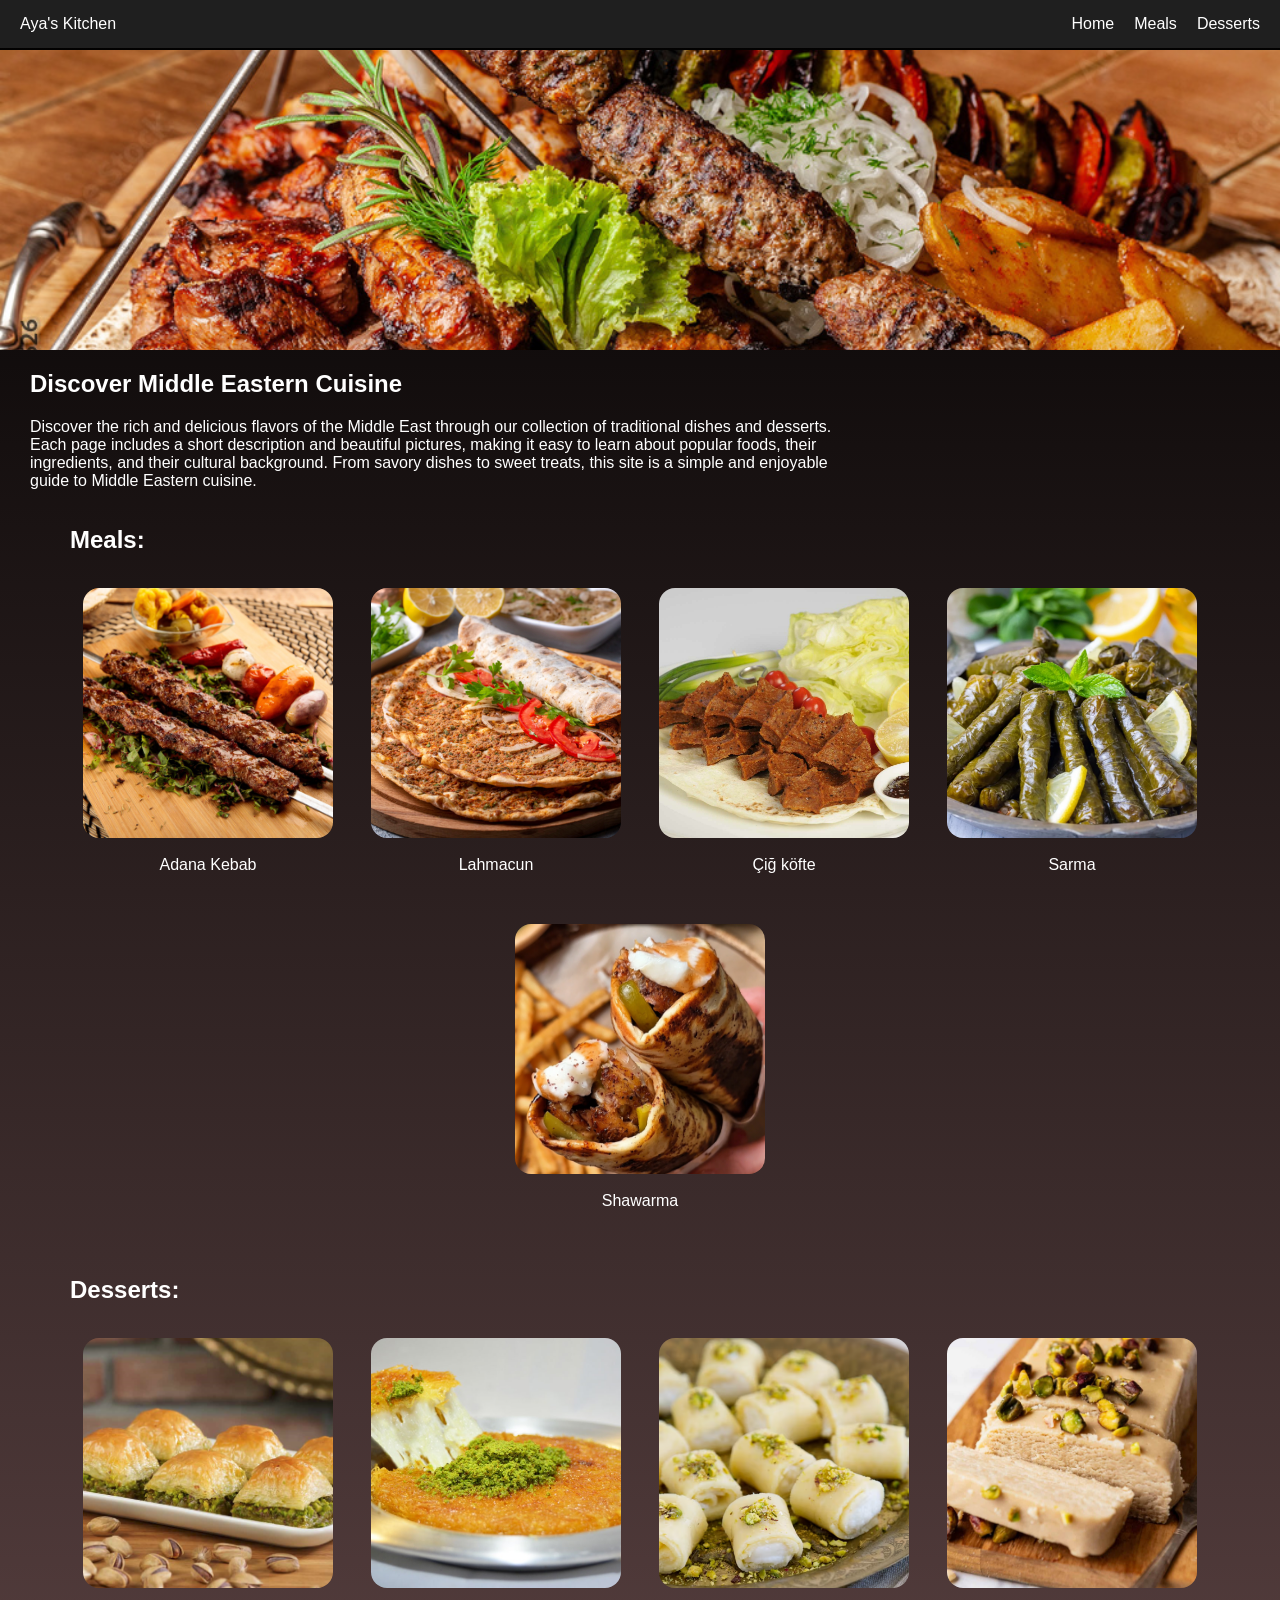
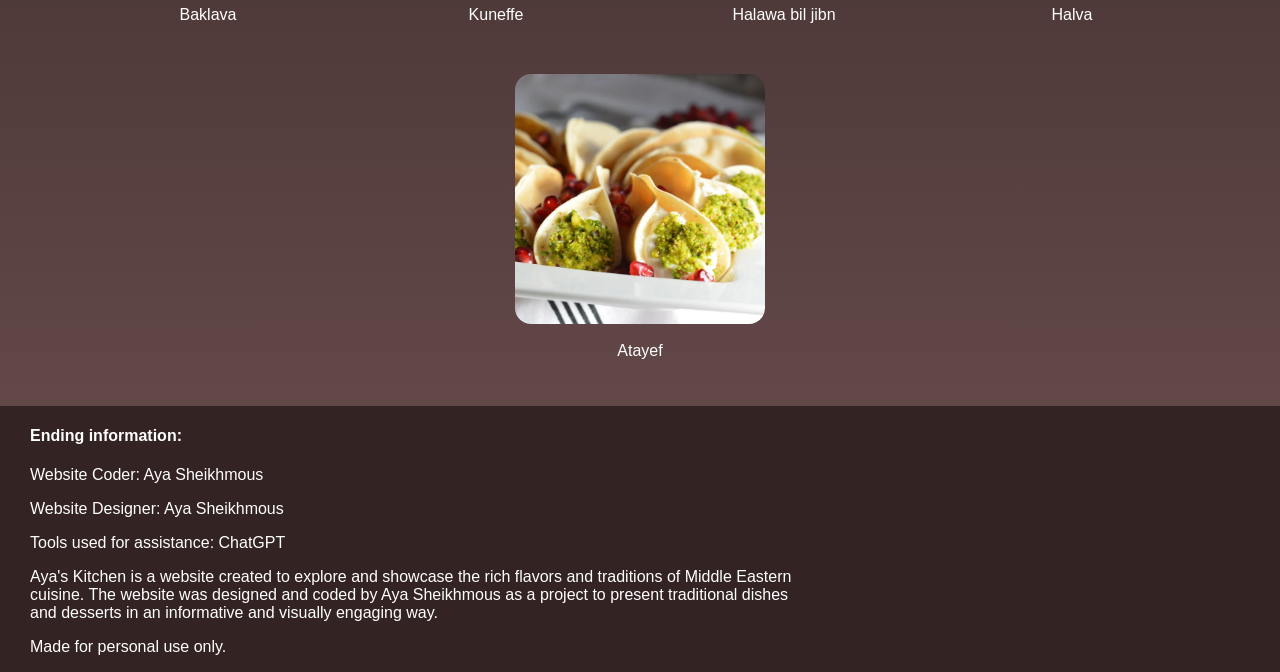
<file: inlämningsupgift/html/index.html>
<!DOCTYPE html>
<html lang="en">

<head>
    <meta charset="UTF-8">
    <meta name="viewport" content="width=device-width, initial-scale=1.0">
    <title>Ayas Food List</title>
    <link rel="stylesheet" href="../css/style.css">
    <link rel="stylesheet" href="../css/style-checklist.css">
    <link rel="stylesheet" href="https://cdnjs.cloudflare.com/ajax/libs/font-awesome/6.0.0-beta3/css/all.min.css">
</head>

<body>
    <!--Menu bar längst up i sidan-->
    <main id="menu">
        <img id="banner" src="../images/banner.jpg" alt="A banner picture of some middle eastern dishes.">
    
        <article class="description">
        <h1>Discover Middle Eastern Cuisine</h1>
        <p>Discover the rich and delicious flavors of the Middle East through our collection of traditional dishes and desserts. Each page includes a short description and beautiful pictures, making it easy to learn about popular foods, their ingredients, and their cultural background. From savory dishes to sweet treats, this site is a simple and enjoyable guide to Middle Eastern cuisine.</p>
        </article>

    <!--Olika klickbara bilder som leder till information om maten.-->
        <section id="meals">
            <h2>Meals:</h2>
            <article class="foods">
                <div class="item">
                    <img class="box" src="../images/adanakebab.jpeg" alt="Adana Kebab" data-page="adana-kebab.html">
                    <p>Adana Kebab</p>
                </div>
                <div class="item">
                    <img class="box" src="../images/lahmacun.jpeg" alt="Lahmacun" data-page="lahmacun.html">
                    <p>Lahmacun</p>
                </div>
                <div class="item">
                    <img class="box" src="../images/cigköfte.jpg" alt="Çiğ köfte" data-page="cigköfte.html">
                    <p>Çiğ köfte</p>
                </div>
                <div class="item">
                    <img class="box" src="../images/sarma.png" alt="Sarma" data-page="sarma.html">
                    <p>Sarma</p>
                </div>
                <div class="item">
                    <img class="box" src="../images/shawarma.png" alt="Shawarma" data-page="shawarma.html">
                    <p>Shawarma</p>
                </div>
            </article>
        </section>

        <section id="desserts">
            <h2>Desserts:</h2>
            <article class="foods">
                <div class="item">
                    <img class="box" src="../images/Baklava.png" alt="Baklava" data-page="baklava.html">
                    <p>Baklava</p>
                </div>
                <div class="item">
                    <img class="box" src="../images/kunefe.jpg" alt="Kuneffe" data-page="kuneffe.html">
                    <p>Kuneffe</p>
                </div>
                <div class="item">
                    <img class="box" src="../images/Halawabiljibn.png" alt="Halawa bil jibn" data-page="Halawabiljibn.html">
                    <p>Halawa bil jibn</p>
                </div>
                <div class="item">
                    <img class="box" src="../images/halva.jpg" alt="Halva" data-page="halva.html">
                    <p>Halva</p>
                </div>
                <div class="item">
                    <img class="box" src="../images/atayef.png" alt="Atayef" data-page="atayef.html">
                    <p>Atayef</p>
                </div>
            </article>
        </section>
    </main>

    <script src="../js/script.js"></script>
</body>
</html>
</file>
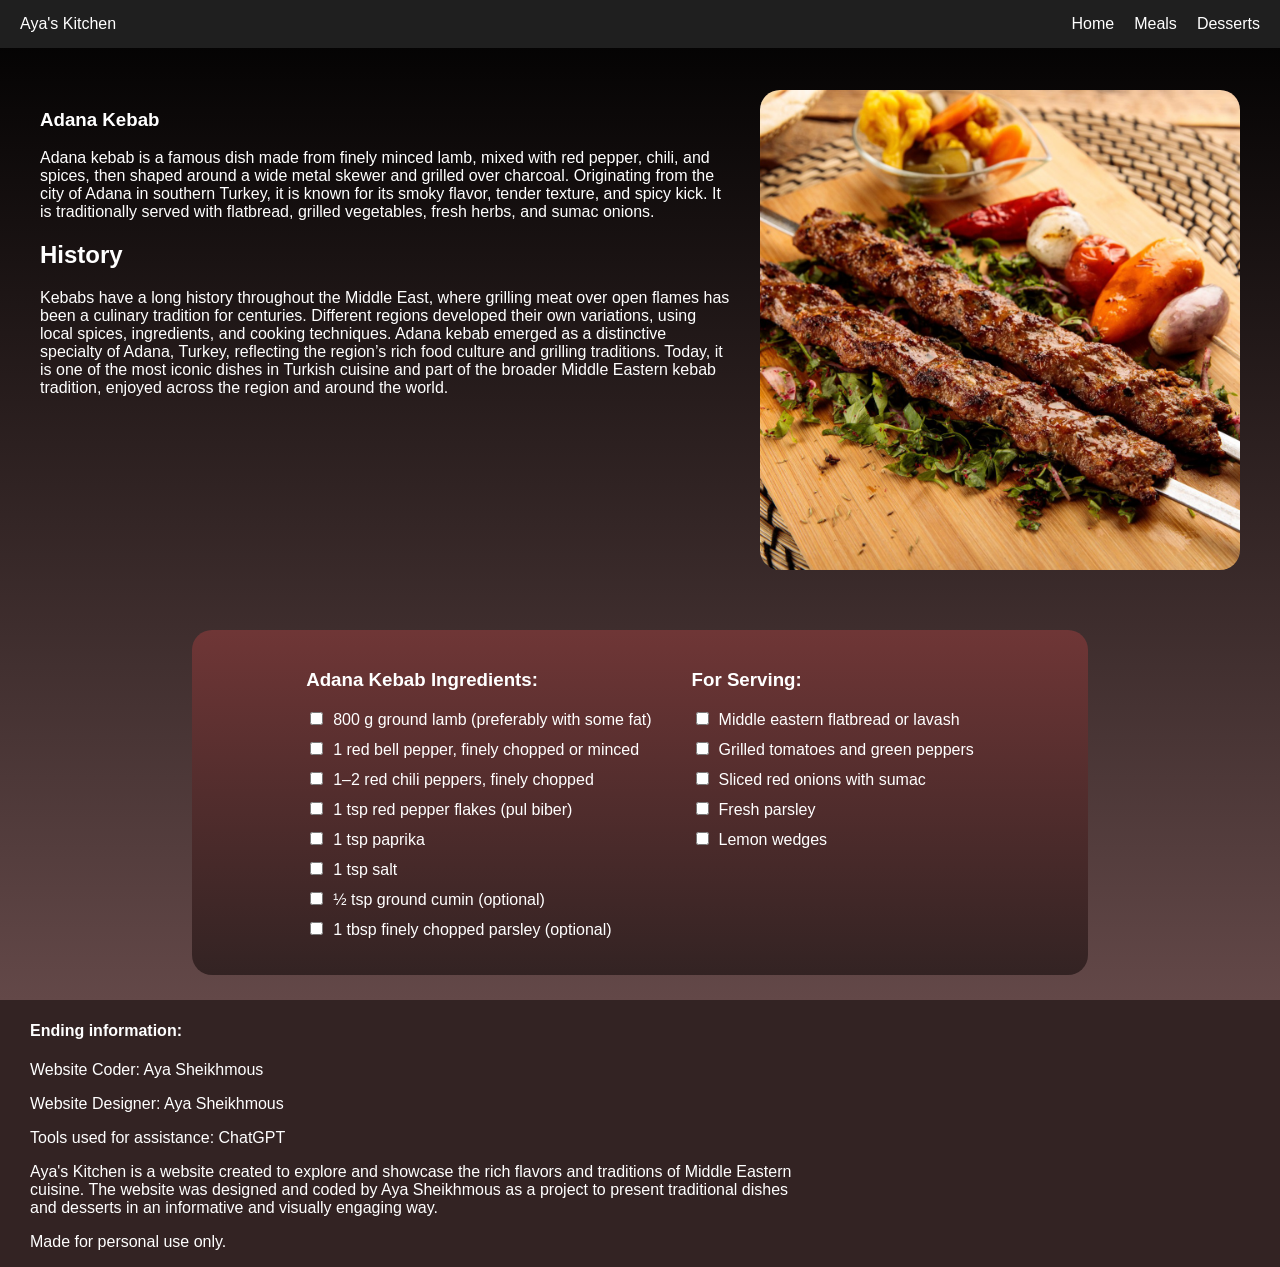
<file: inlämningsupgift/html/adana-kebab.html>
<!DOCTYPE html>
<html lang="en">
<head>
    <meta charset="UTF-8">
    <link rel="stylesheet" href="../css/style.css">
    <link rel="stylesheet" href="../css/style-checklist.css">
    <meta name="viewport" content="width=device-width, initial-scale=1.0">
    <title>Adana Kebab</title>
</head>
<body>
<main>
    <article class="description2">
        <section class="food-description">
            <h1>Adana Kebab</h1>
            <p>Adana kebab is a famous dish made from finely minced lamb, mixed with red pepper, chili, and spices, then shaped around a wide metal skewer and grilled over charcoal. Originating from the city of Adana in southern Turkey, it is known for its smoky flavor, tender texture, and spicy kick. It is traditionally served with flatbread, grilled vegetables, fresh herbs, and sumac onions.</p>     
            <h2>History</h2>
            <p>Kebabs have a long history throughout the Middle East, where grilling meat over open flames has been a culinary tradition for centuries. Different regions developed their own variations, using local spices, ingredients, and cooking techniques. Adana kebab emerged as a distinctive specialty of Adana, Turkey, reflecting the region’s rich food culture and grilling traditions. Today, it is one of the most iconic dishes in Turkish cuisine and part of the broader Middle Eastern kebab tradition, enjoyed across the region and around the world.</p>
        </section>
        <img src="../images/adanakebab.jpeg" alt="Picture of Adana Kebab">
    </article>

    <article>
        <section class="checklist">
        <div>
            <h3>Adana Kebab Ingredients:</h3>
            <ul class="ingrediants">
                <li><input type="checkbox"><span>800 g ground lamb (preferably with some fat)</span></li>
                <li><input type="checkbox"><span>1 red bell pepper, finely chopped or minced</span></li>
                <li><input type="checkbox"><span>1–2 red chili peppers, finely chopped</span></li>
                <li><input type="checkbox"><span>1 tsp red pepper flakes (pul biber)</span></li>
                <li><input type="checkbox"><span>1 tsp paprika</span></li>
                <li><input type="checkbox"><span>1 tsp salt</span></li>
                <li><input type="checkbox"><span>½ tsp ground cumin (optional)</span></li>
                <li><input type="checkbox"><span>1 tbsp finely chopped parsley (optional)</span></li>
            </ul>
        </div>
        <div>
            <h3>For Serving:</h3>
            <ul class="ingrediants">
                <li><input type="checkbox"><span>Middle eastern flatbread or lavash</span></li>
                <li><input type="checkbox"><span>Grilled tomatoes and green peppers</span></li>
                <li><input type="checkbox"><span>Sliced red onions with sumac</span></li>
                <li><input type="checkbox"><span>Fresh parsley</span></li>
                <li><input type="checkbox"><span>Lemon wedges</span></li>
            </ul>
        </div>
        </section>
    </article>
</main>
<script src="../js/script.js"></script>
<script src="../js/script-checklist.js"></script>
</body>
</html>
</file>
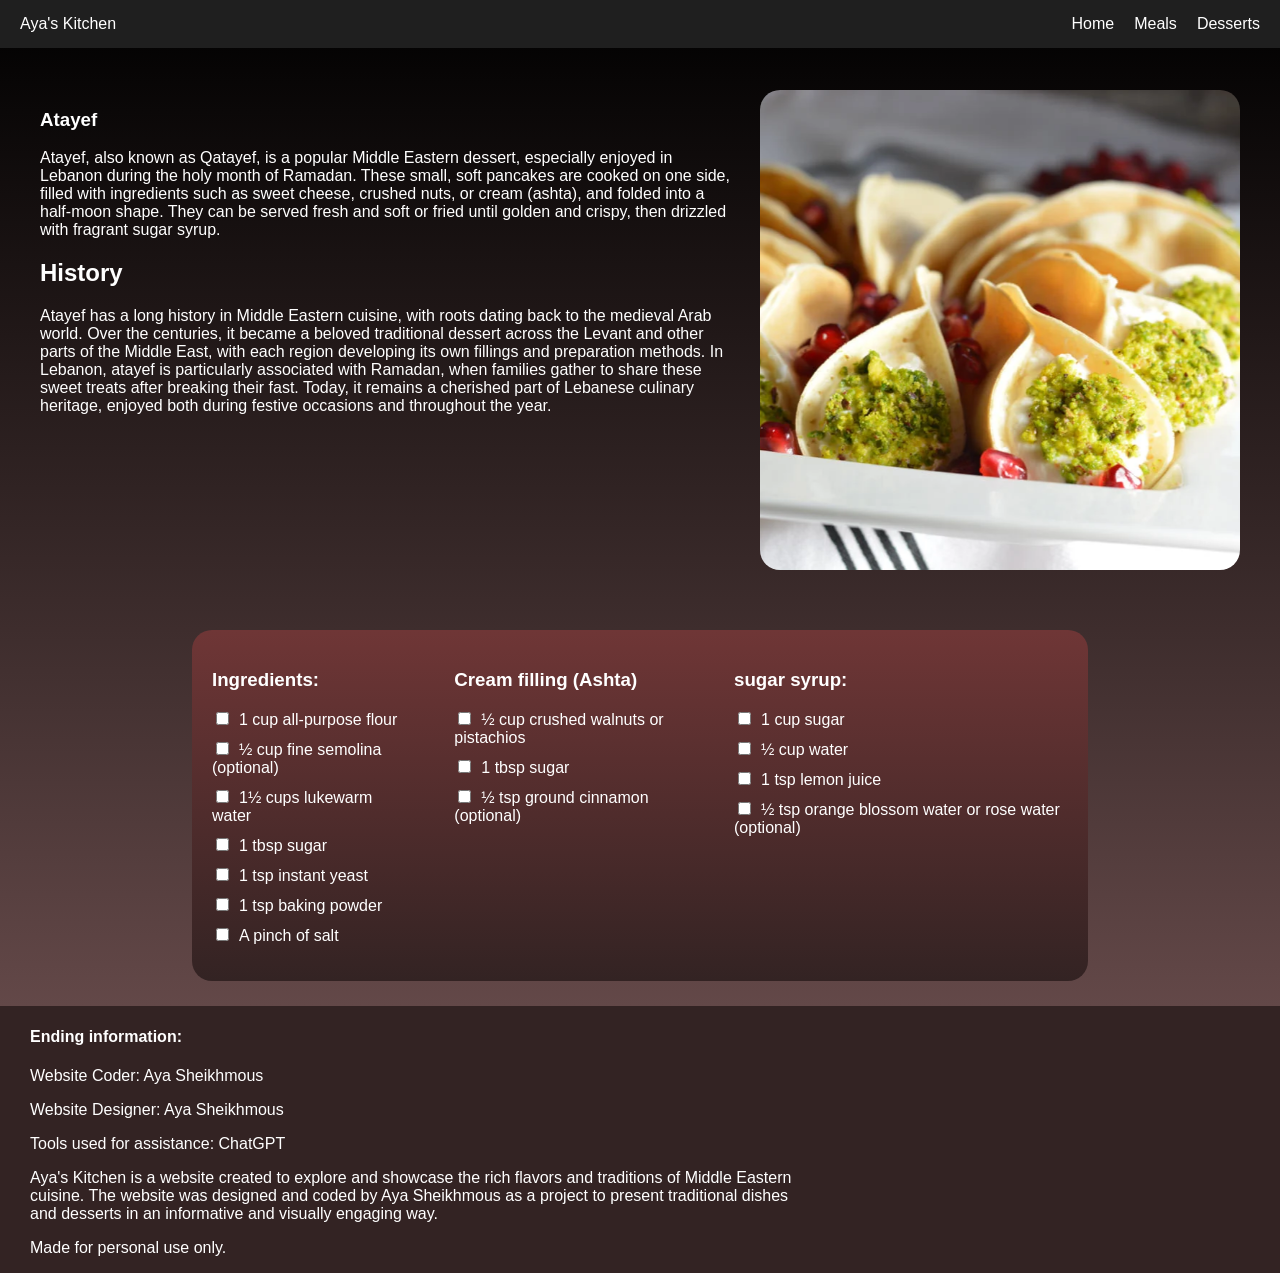
<file: inlämningsupgift/html/atayef.html>
<!DOCTYPE html>
<html lang="en">
<head>
    <meta charset="UTF-8">
    <link rel="stylesheet" href="../css/style.css">
    <link rel="stylesheet" href="../css/style-checklist.css">
    <meta name="viewport" content="width=device-width, initial-scale=1.0">
    <title>Atayef</title>
</head>
<body>
<main>
    <article class="description2">
        <section class="food-description">
            <h1>Atayef</h1>
            <p>Atayef, also known as Qatayef, is a popular Middle Eastern dessert, especially enjoyed in Lebanon during the holy month of Ramadan. These small, soft pancakes are cooked on one side, filled with ingredients such as sweet cheese, crushed nuts, or cream (ashta), and folded into a half-moon shape. They can be served fresh and soft or fried until golden and crispy, then drizzled with fragrant sugar syrup.</p>     
            <h2>History</h2>
            <p>Atayef has a long history in Middle Eastern cuisine, with roots dating back to the medieval Arab world. Over the centuries, it became a beloved traditional dessert across the Levant and other parts of the Middle East, with each region developing its own fillings and preparation methods. In Lebanon, atayef is particularly associated with Ramadan, when families gather to share these sweet treats after breaking their fast. Today, it remains a cherished part of Lebanese culinary heritage, enjoyed both during festive occasions and throughout the year.</p>
            </section>
        <img src="../images/atayef.png" alt="Picture of Atayef">
    </article>

    <article>
        <section class="checklist">
        <div>
            <h3>Ingredients:</h3>
            <ul class="ingrediants">
                <li><input type="checkbox"><span>1 cup all-purpose flour</span></li>
                <li><input type="checkbox"><span>½ cup fine semolina (optional)</span></li>
                <li><input type="checkbox"><span>1½ cups lukewarm water</span></li>
                <li><input type="checkbox"><span>1 tbsp sugar</span></li>
                <li><input type="checkbox"><span>1 tsp instant yeast</span></li>
                <li><input type="checkbox"><span>1 tsp baking powder</span></li>
                <li><input type="checkbox"><span>A pinch of salt</span></li>
            </ul>
        </div>
        <div>
            <h3>Cream filling (Ashta)</h3>
            <ul class="ingrediants">
                <li><input type="checkbox"><span>½ cup crushed walnuts or pistachios</span></li>
                <li><input type="checkbox"><span>1 tbsp sugar</span></li>
                <li><input type="checkbox"><span>½ tsp ground cinnamon (optional)</span></li>
            </ul>
        </div>
        <div>
            <h3>sugar syrup:</h3>
            <ul class="ingrediants">
                <li><input type="checkbox"><span>1 cup sugar</span></li>
                <li><input type="checkbox"><span>½ cup water</span></li>
                <li><input type="checkbox"><span>1 tsp lemon juice</span></li>
                <li><input type="checkbox"><span>½ tsp orange blossom water or rose water (optional)</span></li>
            </ul>
        </div>
        </section>
    </article>
</main>
<script src="../js/script.js"></script>
<script src="../js/script-checklist.js"></script>
</body>
</html>
</file>
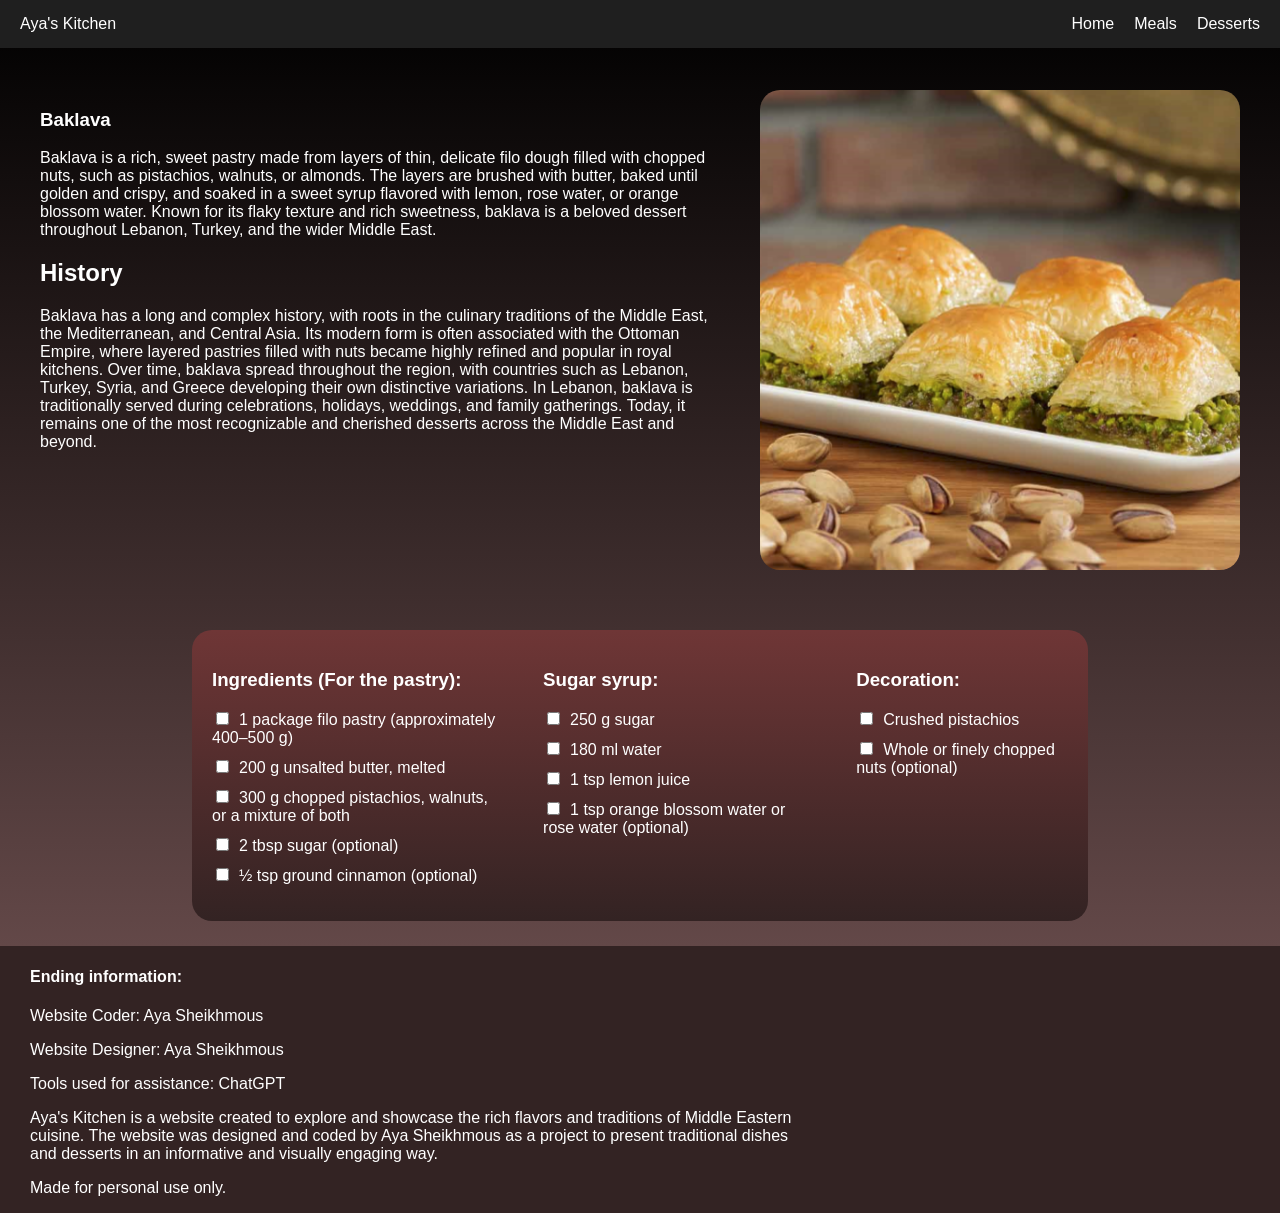
<file: inlämningsupgift/html/baklava.html>
<!DOCTYPE html>
<html lang="en">
<head>
    <meta charset="UTF-8">
    <link rel="stylesheet" href="../css/style.css">
    <link rel="stylesheet" href="../css/style-checklist.css">
    <meta name="viewport" content="width=device-width, initial-scale=1.0">
    <title>Baklava</title>
</head>
<body>
<main>
    <article class="description2">
        <section class="food-description">
            <h1>Baklava</h1>
            <p>Baklava is a rich, sweet pastry made from layers of thin, delicate filo dough filled with chopped nuts, such as pistachios, walnuts, or almonds. The layers are brushed with butter, baked until golden and crispy, and soaked in a sweet syrup flavored with lemon, rose water, or orange blossom water. Known for its flaky texture and rich sweetness, baklava is a beloved dessert throughout Lebanon, Turkey, and the wider Middle East.</p>     
            <h2>History</h2>
            <p>Baklava has a long and complex history, with roots in the culinary traditions of the Middle East, the Mediterranean, and Central Asia. Its modern form is often associated with the Ottoman Empire, where layered pastries filled with nuts became highly refined and popular in royal kitchens. Over time, baklava spread throughout the region, with countries such as Lebanon, Turkey, Syria, and Greece developing their own distinctive variations. In Lebanon, baklava is traditionally served during celebrations, holidays, weddings, and family gatherings. Today, it remains one of the most recognizable and cherished desserts across the Middle East and beyond.</p>
        </section>
        <img src="../images/Baklava.png" alt="Picture of Baklava">
    </article>

    <article>
        <section class="checklist">
        <div>
            <h3>Ingredients (For the pastry):</h3>
            <ul class="ingrediants">
                <li><input type="checkbox"><span>1 package filo pastry (approximately 400–500 g)</span></li>
                <li><input type="checkbox"><span>200 g unsalted butter, melted</span></li>
                <li><input type="checkbox"><span>300 g chopped pistachios, walnuts, or a mixture of both</span></li>
                <li><input type="checkbox"><span>2 tbsp sugar (optional)</span></li>
                <li><input type="checkbox"><span>½ tsp ground cinnamon (optional)</span></li>
            </ul>
        </div>
        <div>
            <h3>Sugar syrup:</h3>
            <ul class="ingrediants">
                <li><input type="checkbox"><span>250 g sugar</span></li>
                <li><input type="checkbox"><span>180 ml water</span></li>
                <li><input type="checkbox"><span>1 tsp lemon juice</span></li>
                <li><input type="checkbox"><span>1 tsp orange blossom water or rose water (optional)</span></li>
            </ul>
        </div>
        <div>
            <h3>Decoration:</h3>
            <ul class="ingrediants">
                <li><input type="checkbox"><span>Crushed pistachios</span></li>
                <li><input type="checkbox"><span>Whole or finely chopped nuts (optional)</span></li>
            </ul>
        </div>
        </section>
    </article>
</main>
<script src="../js/script.js"></script>
<script src="../js/script-checklist.js"></script>
</body>
</html>
</file>
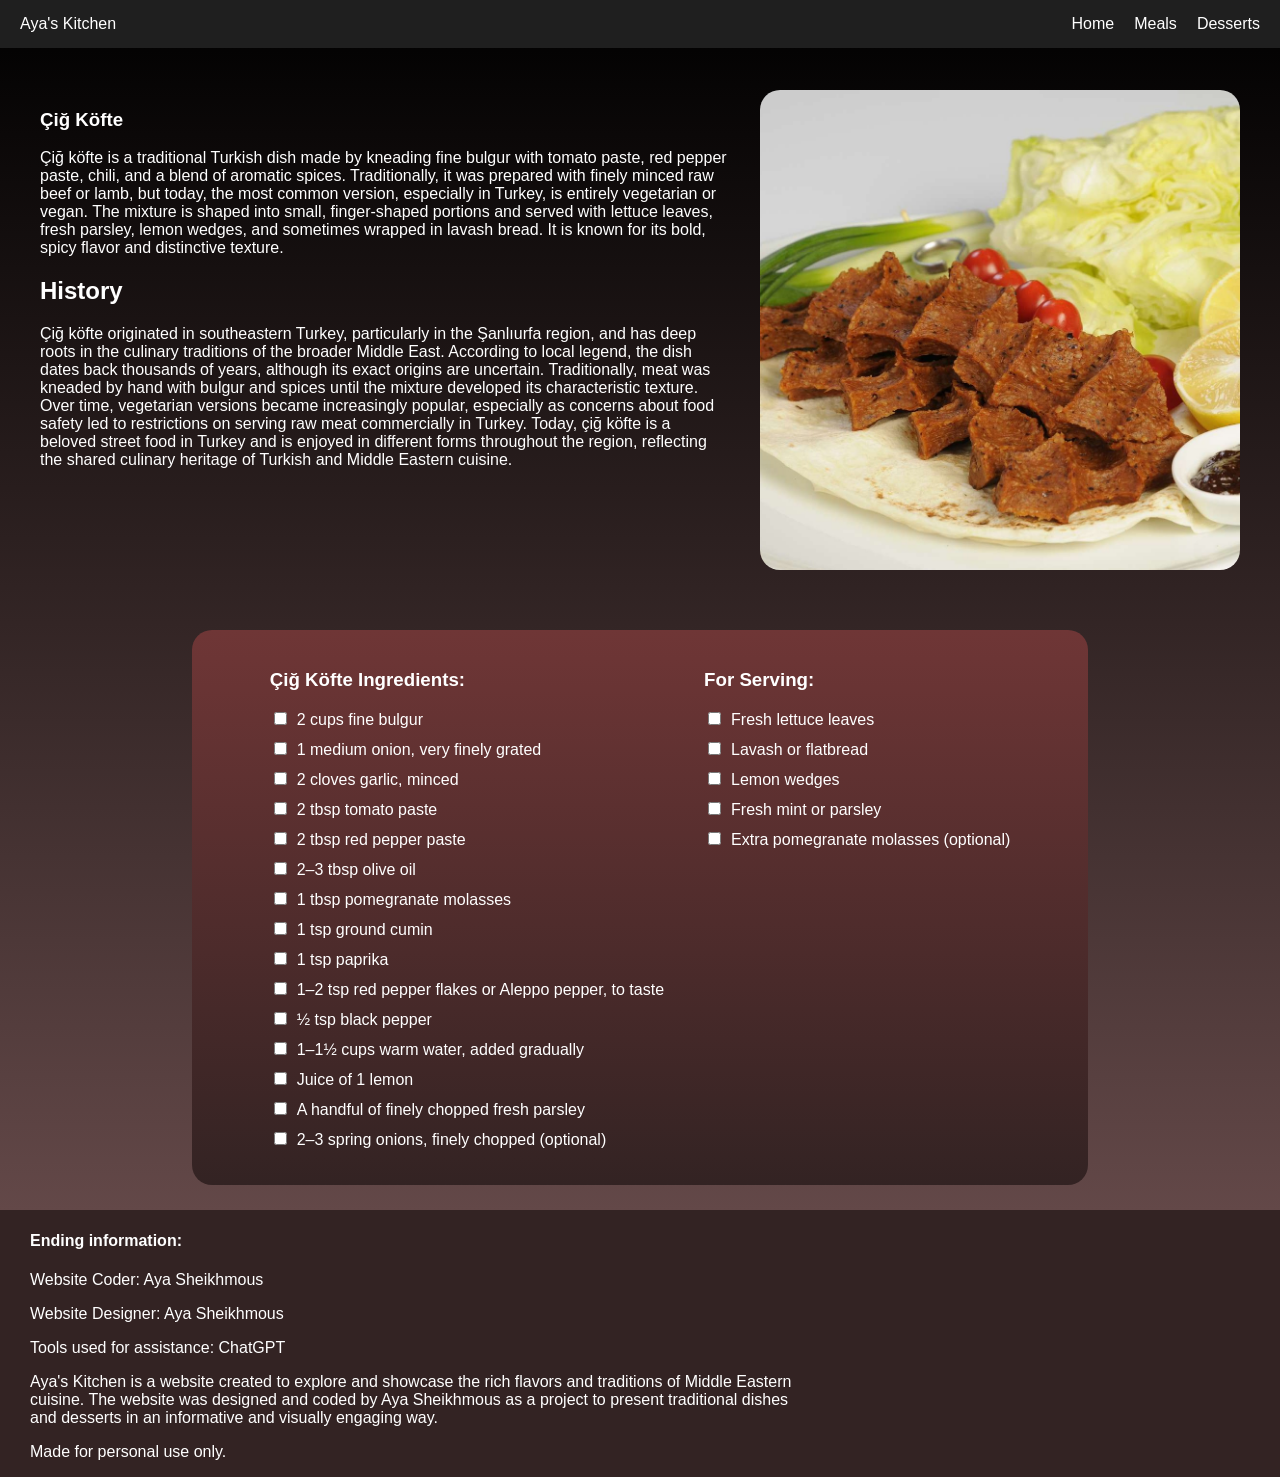
<file: inlämningsupgift/html/cigköfte.html>
<!DOCTYPE html>
<html lang="en">
<head>
    <meta charset="UTF-8">
    <link rel="stylesheet" href="../css/style.css">
    <link rel="stylesheet" href="../css/style-checklist.css">
    <meta name="viewport" content="width=device-width, initial-scale=1.0">
    <title>Çiğ Köfte</title>
</head>
<body>
<main>
    <article class="description2">
        <section class="food-description">
            <h1>Çiğ Köfte</h1>
            <p>Çiğ köfte is a traditional Turkish dish made by kneading fine bulgur with tomato paste, red pepper paste, chili, and a blend of aromatic spices. Traditionally, it was prepared with finely minced raw beef or lamb, but today, the most common version, especially in Turkey, is entirely vegetarian or vegan. The mixture is shaped into small, finger-shaped portions and served with lettuce leaves, fresh parsley, lemon wedges, and sometimes wrapped in lavash bread. It is known for its bold, spicy flavor and distinctive texture.</p>     
            <h2>History</h2>
            <p>Çiğ köfte originated in southeastern Turkey, particularly in the Şanlıurfa region, and has deep roots in the culinary traditions of the broader Middle East. According to local legend, the dish dates back thousands of years, although its exact origins are uncertain. Traditionally, meat was kneaded by hand with bulgur and spices until the mixture developed its characteristic texture. Over time, vegetarian versions became increasingly popular, especially as concerns about food safety led to restrictions on serving raw meat commercially in Turkey. Today, çiğ köfte is a beloved street food in Turkey and is enjoyed in different forms throughout the region, reflecting the shared culinary heritage of Turkish and Middle Eastern cuisine.</p>
        </section>
        <img src="../images/cigköfte.jpg" alt="Picture of Çiğ Köfte">
    </article>

    <article>
        <section class="checklist">
        <div>
            <h3>Çiğ Köfte Ingredients:</h3>
            <ul class="ingrediants">
                <li><input type="checkbox"><span>2 cups fine bulgur</span></li>
                <li><input type="checkbox"><span>1 medium onion, very finely grated</span></li>
                <li><input type="checkbox"><span>2 cloves garlic, minced</span></li>
                <li><input type="checkbox"><span>2 tbsp tomato paste</span></li>
                <li><input type="checkbox"><span>2 tbsp red pepper paste</span></li>
                <li><input type="checkbox"><span>2–3 tbsp olive oil</span></li>
                <li><input type="checkbox"><span>1 tbsp pomegranate molasses</span></li>
                <li><input type="checkbox"><span>1 tsp ground cumin</span></li>
                <li><input type="checkbox"><span>1 tsp paprika</span></li>
                <li><input type="checkbox"><span>1–2 tsp red pepper flakes or Aleppo pepper, to taste</span></li>
                <li><input type="checkbox"><span>½ tsp black pepper</span></li>
                <li><input type="checkbox"><span>1–1½ cups warm water, added gradually</span></li>
                <li><input type="checkbox"><span>Juice of 1 lemon</span></li>
                <li><input type="checkbox"><span>A handful of finely chopped fresh parsley</span></li>
                <li><input type="checkbox"><span>2–3 spring onions, finely chopped (optional)</span></li>
            </ul>
        </div>
        <div>
            <h3>For Serving:</h3>
            <ul class="ingrediants">
                <li><input type="checkbox"><span>Fresh lettuce leaves</span></li>
                <li><input type="checkbox"><span>Lavash or flatbread</span></li>
                <li><input type="checkbox"><span>Lemon wedges</span></li>
                <li><input type="checkbox"><span>Fresh mint or parsley</span></li>
                <li><input type="checkbox"><span>Extra pomegranate molasses (optional)</span></li>
            </ul>
        </div>
        </section>
    </article>
</main>
<script src="../js/script.js"></script>
<script src="../js/script-checklist.js"></script>
</body>
</html>
</file>
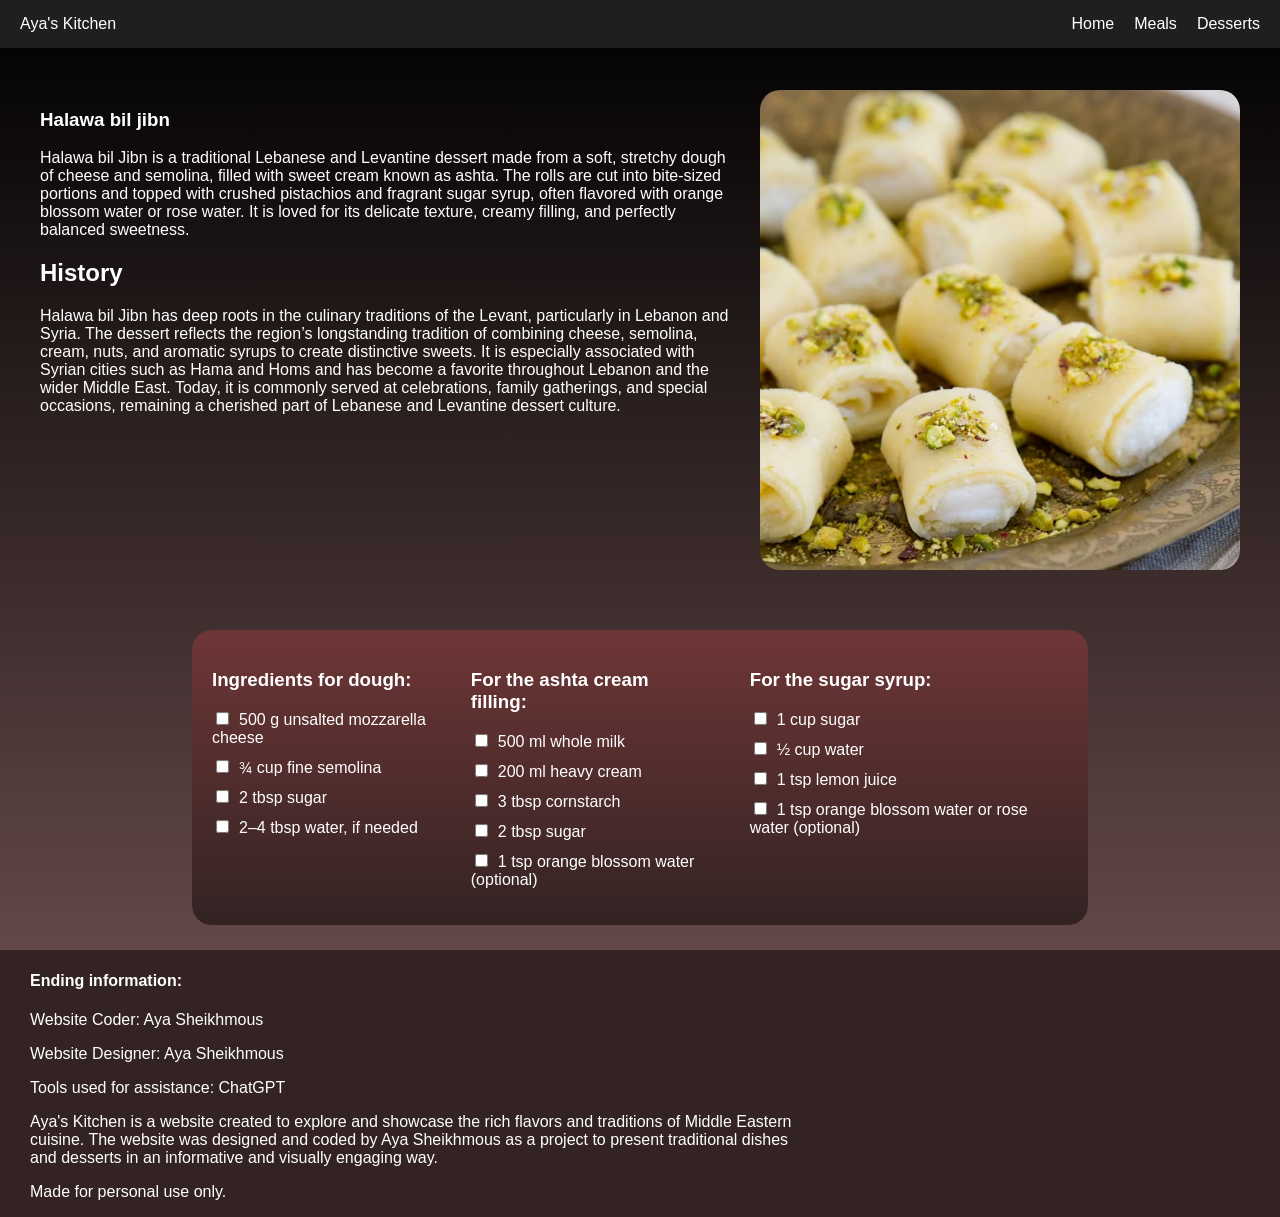
<file: inlämningsupgift/html/halawabiljibn.html>
<!DOCTYPE html>
<html lang="en">
<head>
    <meta charset="UTF-8">
    <link rel="stylesheet" href="../css/style.css">
    <link rel="stylesheet" href="../css/style-checklist.css">
    <meta name="viewport" content="width=device-width, initial-scale=1.0">
    <title>Halawa bil jibn</title>
</head>
<body>
<main>
    <article class="description2">
        <section class="food-description">
            <h1>Halawa bil jibn</h1>
            <p>Halawa bil Jibn is a traditional Lebanese and Levantine dessert made from a soft, stretchy dough of cheese and semolina, filled with sweet cream known as ashta. The rolls are cut into bite-sized portions and topped with crushed pistachios and fragrant sugar syrup, often flavored with orange blossom water or rose water. It is loved for its delicate texture, creamy filling, and perfectly balanced sweetness.</p>     
            <h2>History</h2>
            <p>Halawa bil Jibn has deep roots in the culinary traditions of the Levant, particularly in Lebanon and Syria. The dessert reflects the region’s longstanding tradition of combining cheese, semolina, cream, nuts, and aromatic syrups to create distinctive sweets. It is especially associated with Syrian cities such as Hama and Homs and has become a favorite throughout Lebanon and the wider Middle East. Today, it is commonly served at celebrations, family gatherings, and special occasions, remaining a cherished part of Lebanese and Levantine dessert culture.</p>
        </section>
        <img src="../images/Halawabiljibn.png" alt="Picture of Halawa bil jibn">
    </article>

    <article>
        <section class="checklist">
        <div>
            <h3>Ingredients for dough:</h3>
            <ul class="ingrediants">
                <li><input type="checkbox"><span>500 g unsalted mozzarella cheese</span></li>
                <li><input type="checkbox"><span>¾ cup fine semolina</span></li>
                <li><input type="checkbox"><span>2 tbsp sugar</span></li>
                <li><input type="checkbox"><span>2–4 tbsp water, if needed</span></li>
            </ul>
        </div>
        <div>
            <h3>For the ashta cream filling:</h3>
            <ul class="ingrediants">
                <li><input type="checkbox"><span>500 ml whole milk</span></li>
                <li><input type="checkbox"><span>200 ml heavy cream</span></li>
                <li><input type="checkbox"><span>3 tbsp cornstarch</span></li>
                <li><input type="checkbox"><span>2 tbsp sugar</span></li>
                <li><input type="checkbox"><span>1 tsp orange blossom water (optional)</span></li>
            </ul>
        </div>
        <div>
            <h3>For the sugar syrup:</h3>
            <ul class="ingrediants">
                <li><input type="checkbox"><span>1 cup sugar</span></li>
                <li><input type="checkbox"><span>½ cup water</span></li>
                <li><input type="checkbox"><span>1 tsp lemon juice</span></li>
                <li><input type="checkbox"><span>1 tsp orange blossom water or rose water (optional)</span></li>
            </ul>
        </div>
        </section>
    </article>
</main>
<script src="../js/script.js"></script>
<script src="../js/script-checklist.js"></script>
</body>
</html>
</file>
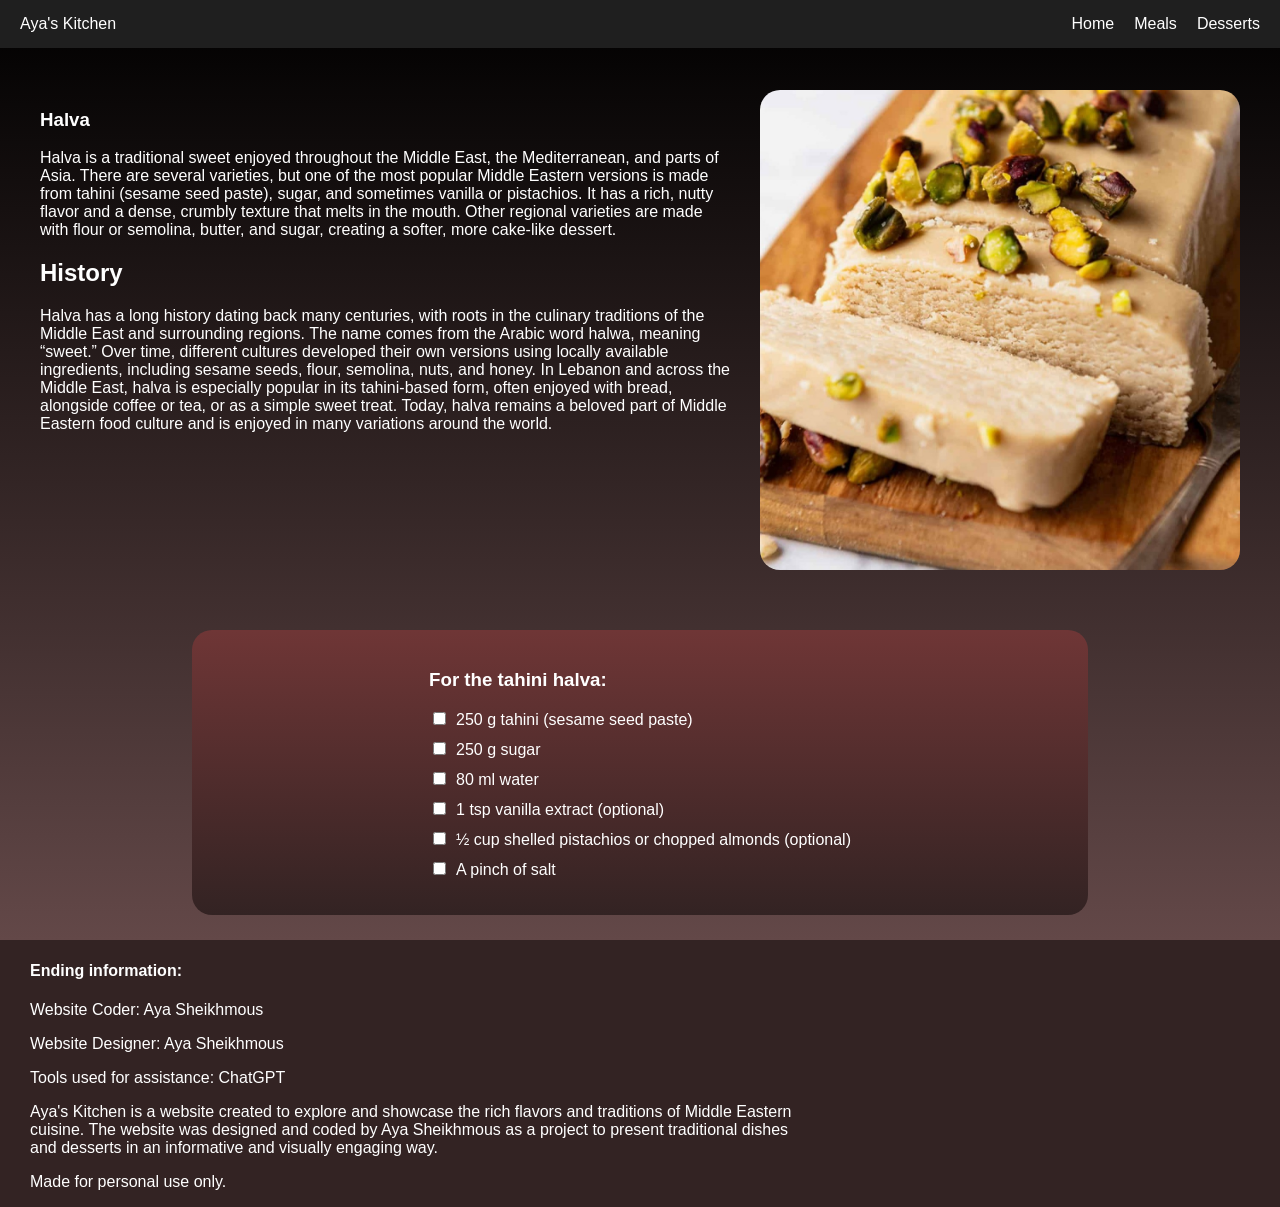
<file: inlämningsupgift/html/halva.html>
<!DOCTYPE html>
<html lang="en">
<head>
    <meta charset="UTF-8">
    <link rel="stylesheet" href="../css/style.css">
    <link rel="stylesheet" href="../css/style-checklist.css">
    <meta name="viewport" content="width=device-width, initial-scale=1.0">
    <title>Halva</title>
</head>
<body>
<main>
    <article class="description2">
        <section class="food-description">
            <h1>Halva</h1>
            <p>Halva is a traditional sweet enjoyed throughout the Middle East, the Mediterranean, and parts of Asia. There are several varieties, but one of the most popular Middle Eastern versions is made from tahini (sesame seed paste), sugar, and sometimes vanilla or pistachios. It has a rich, nutty flavor and a dense, crumbly texture that melts in the mouth. Other regional varieties are made with flour or semolina, butter, and sugar, creating a softer, more cake-like dessert.</p>     
            <h2>History</h2>
            <p>Halva has a long history dating back many centuries, with roots in the culinary traditions of the Middle East and surrounding regions. The name comes from the Arabic word halwa, meaning “sweet.” Over time, different cultures developed their own versions using locally available ingredients, including sesame seeds, flour, semolina, nuts, and honey. In Lebanon and across the Middle East, halva is especially popular in its tahini-based form, often enjoyed with bread, alongside coffee or tea, or as a simple sweet treat. Today, halva remains a beloved part of Middle Eastern food culture and is enjoyed in many variations around the world.</p>
        </section>
        <img src="../images/halva.jpg" alt="Picture of Halva">
    </article>

    <article>
        <section class="checklist">
        <div>
            <h3>For the tahini halva:</h3>
            <ul class="ingrediants">
                <li><input type="checkbox"><span>250 g tahini (sesame seed paste)</span></li>
                <li><input type="checkbox"><span>250 g sugar</span></li>
                <li><input type="checkbox"><span>80 ml water</span></li>
                <li><input type="checkbox"><span>1 tsp vanilla extract (optional)</span></li>
                <li><input type="checkbox"><span>½ cup shelled pistachios or chopped almonds (optional)</span></li>
                <li><input type="checkbox"><span>A pinch of salt</span></li>
            </ul>
        </div>
        </section>
    </article>
</main>
<script src="../js/script.js"></script>
<script src="../js/script-checklist.js"></script>
</body>
</html>
</file>
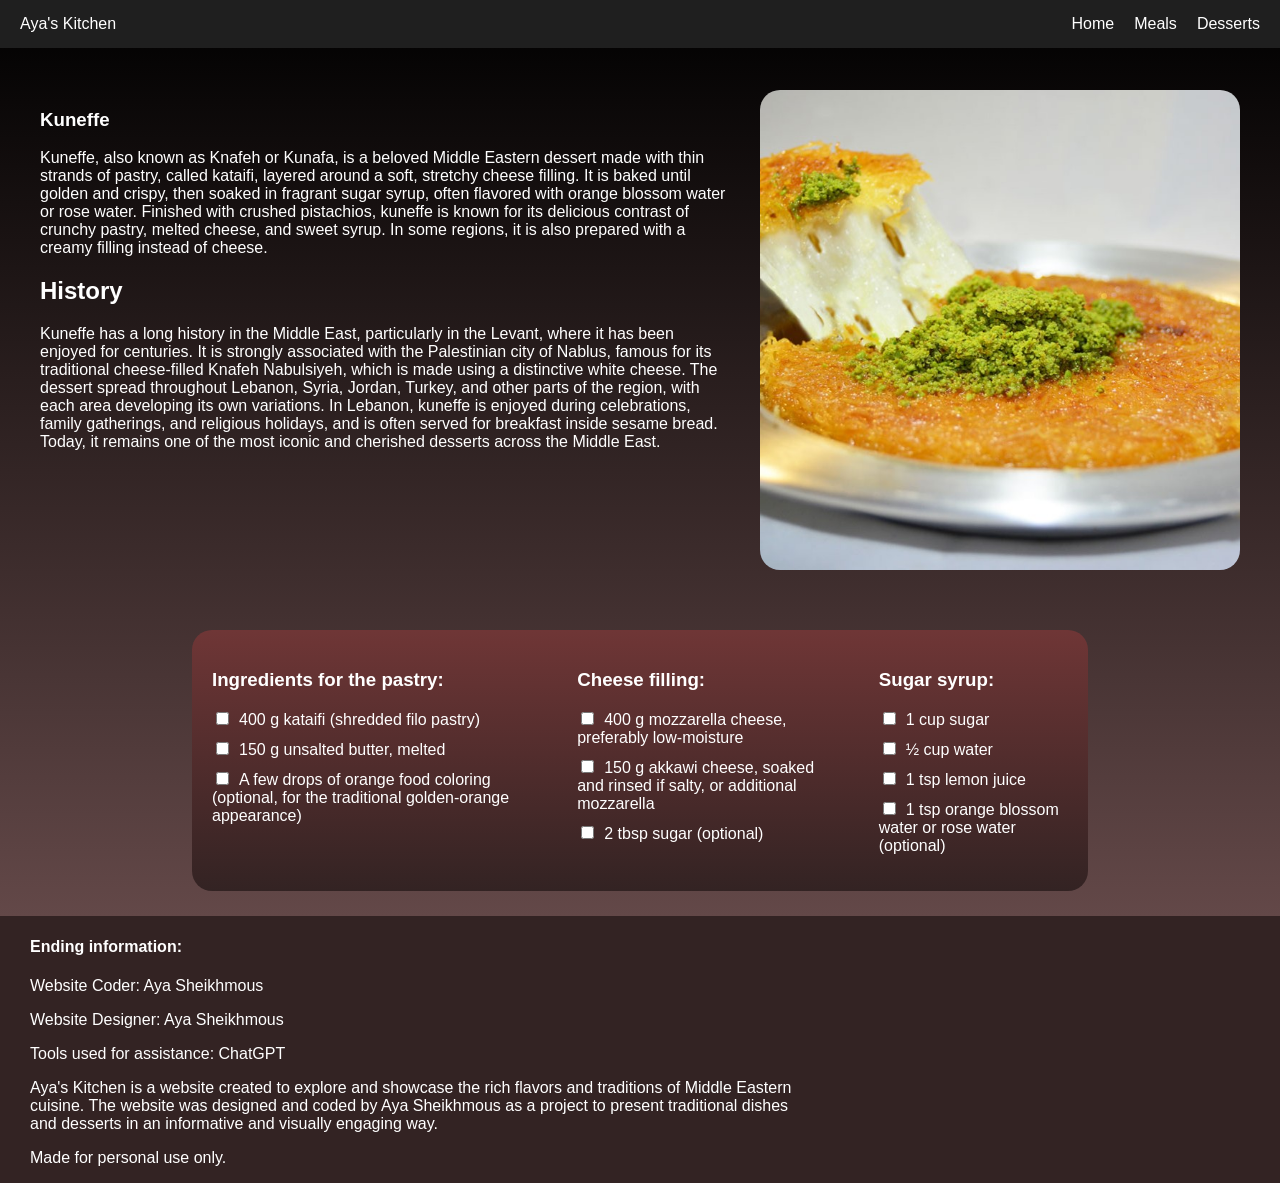
<file: inlämningsupgift/html/kuneffe.html>
<!DOCTYPE html>
<html lang="en">
<head>
    <meta charset="UTF-8">
    <link rel="stylesheet" href="../css/style.css">
    <link rel="stylesheet" href="../css/style-checklist.css">
    <meta name="viewport" content="width=device-width, initial-scale=1.0">
    <title>Kuneffe</title>
</head>
<body>
<main>
    <article class="description2">
        <section class="food-description">
            <h1>Kuneffe</h1>
            <p>Kuneffe, also known as Knafeh or Kunafa, is a beloved Middle Eastern dessert made with thin strands of pastry, called kataifi, layered around a soft, stretchy cheese filling. It is baked until golden and crispy, then soaked in fragrant sugar syrup, often flavored with orange blossom water or rose water. Finished with crushed pistachios, kuneffe is known for its delicious contrast of crunchy pastry, melted cheese, and sweet syrup. In some regions, it is also prepared with a creamy filling instead of cheese.</p>     
            <h2>History</h2>
            <p>Kuneffe has a long history in the Middle East, particularly in the Levant, where it has been enjoyed for centuries. It is strongly associated with the Palestinian city of Nablus, famous for its traditional cheese-filled Knafeh Nabulsiyeh, which is made using a distinctive white cheese. The dessert spread throughout Lebanon, Syria, Jordan, Turkey, and other parts of the region, with each area developing its own variations. In Lebanon, kuneffe is enjoyed during celebrations, family gatherings, and religious holidays, and is often served for breakfast inside sesame bread. Today, it remains one of the most iconic and cherished desserts across the Middle East.</p>
        </section>
        <img src="../images/kunefe.jpg" alt="Picture of Kuneffe">
    </article>

    <article>
        <section class="checklist">
        <div>
            <h3>Ingredients for the pastry:</h3>
            <ul class="ingrediants">
                <li><input type="checkbox"><span>400 g kataifi (shredded filo pastry)</span></li>
                <li><input type="checkbox"><span>150 g unsalted butter, melted</span></li>
                <li><input type="checkbox"><span>A few drops of orange food coloring (optional, for the traditional golden-orange appearance)</span></li>
            </ul>
        </div>
        <div>
            <h3>Cheese filling:</h3>
            <ul class="ingrediants">
                <li><input type="checkbox"><span>400 g mozzarella cheese, preferably low-moisture</span></li>
                <li><input type="checkbox"><span>150 g akkawi cheese, soaked and rinsed if salty, or additional mozzarella</span></li>
                <li><input type="checkbox"><span>2 tbsp sugar (optional)</span></li>
            </ul>
        </div>
        <div>
            <h3>Sugar syrup:</h3>
            <ul class="ingrediants">
                <li><input type="checkbox"><span>1 cup sugar</span></li>
                <li><input type="checkbox"><span>½ cup water</span></li>
                <li><input type="checkbox"><span>1 tsp lemon juice</span></li>
                <li><input type="checkbox"><span>1 tsp orange blossom water or rose water (optional)</span></li>
            </ul>
        </div>
        </section>
    </article>
</main>
<script src="../js/script.js"></script>
<script src="../js/script-checklist.js"></script>
</body>
</html>
</file>
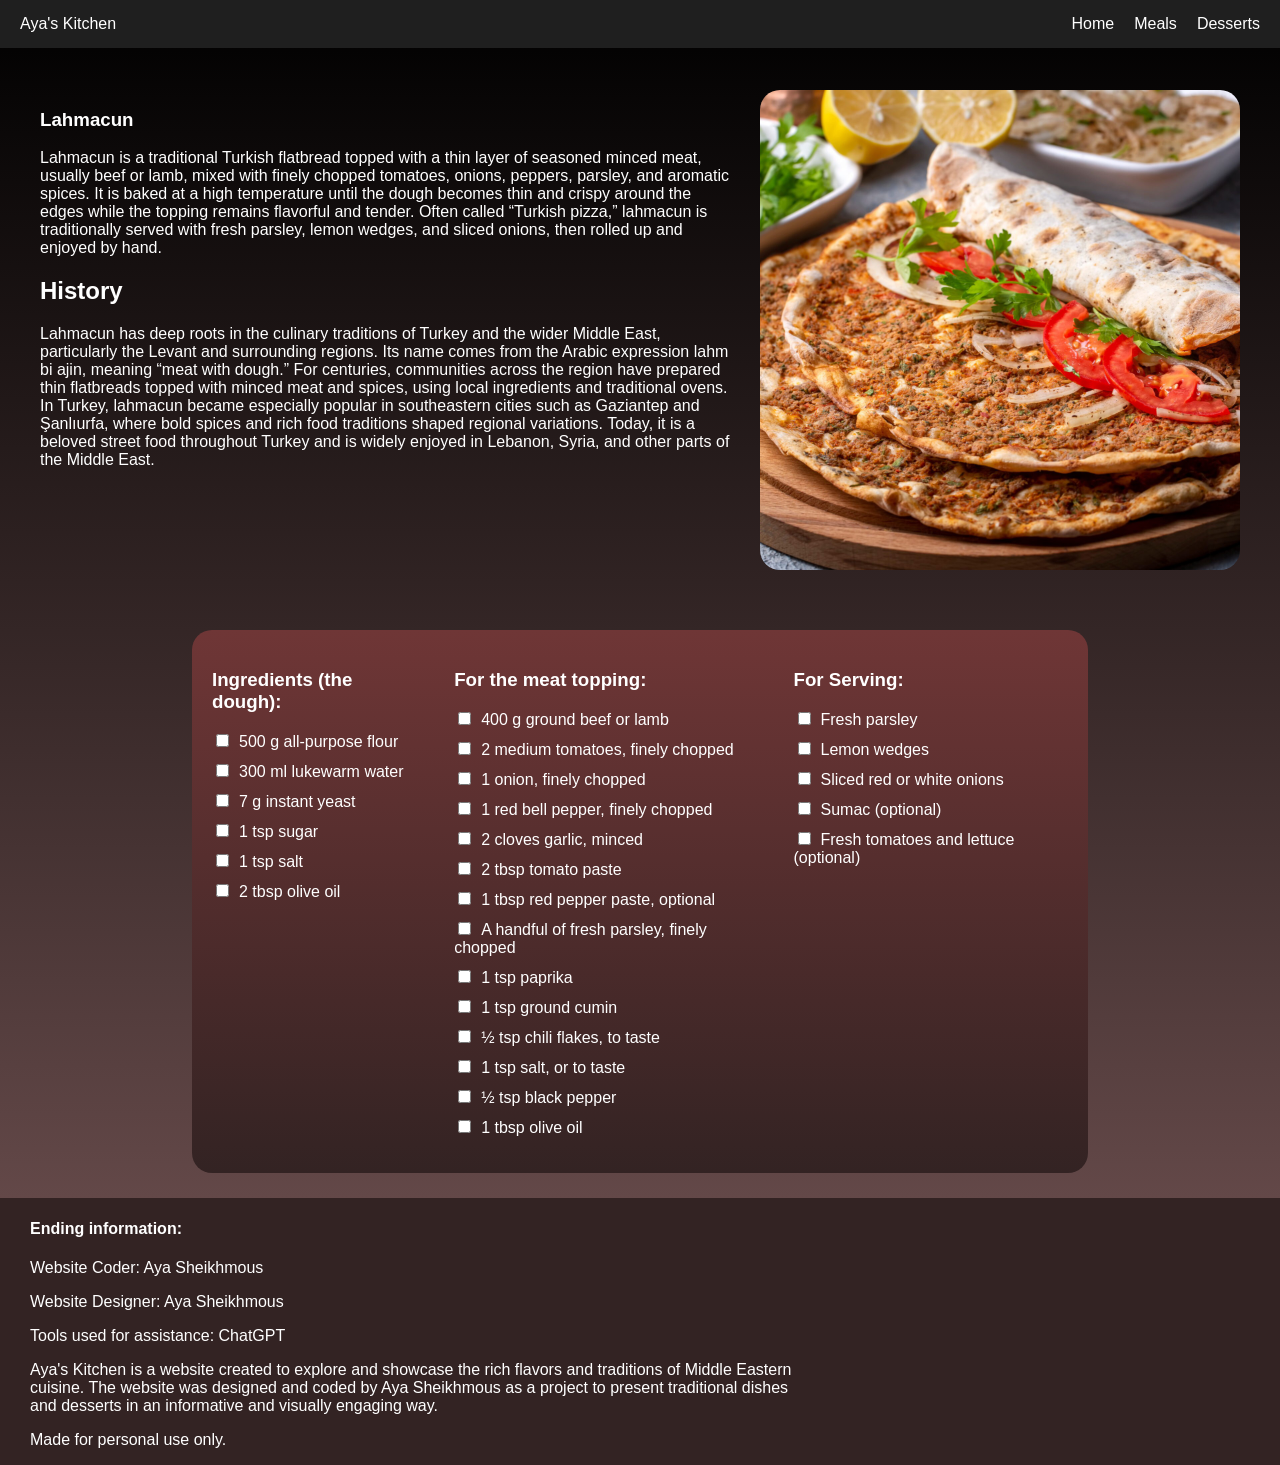
<file: inlämningsupgift/html/lahmacun.html>
<!DOCTYPE html>
<html lang="en">
<head>
    <meta charset="UTF-8">
    <link rel="stylesheet" href="../css/style.css">
    <link rel="stylesheet" href="../css/style-checklist.css">
    <meta name="viewport" content="width=device-width, initial-scale=1.0">
    <title>Lahmacun</title>
</head>
<body>
<main>
    <article class="description2">
        <section class="food-description">
            <h1>Lahmacun</h1>
            <p>Lahmacun is a traditional Turkish flatbread topped with a thin layer of seasoned minced meat, usually beef or lamb, mixed with finely chopped tomatoes, onions, peppers, parsley, and aromatic spices. It is baked at a high temperature until the dough becomes thin and crispy around the edges while the topping remains flavorful and tender. Often called “Turkish pizza,” lahmacun is traditionally served with fresh parsley, lemon wedges, and sliced onions, then rolled up and enjoyed by hand.</p>     
            <h2>History</h2>
            <p>Lahmacun has deep roots in the culinary traditions of Turkey and the wider Middle East, particularly the Levant and surrounding regions. Its name comes from the Arabic expression lahm bi ajin, meaning “meat with dough.” For centuries, communities across the region have prepared thin flatbreads topped with minced meat and spices, using local ingredients and traditional ovens. In Turkey, lahmacun became especially popular in southeastern cities such as Gaziantep and Şanlıurfa, where bold spices and rich food traditions shaped regional variations. Today, it is a beloved street food throughout Turkey and is widely enjoyed in Lebanon, Syria, and other parts of the Middle East.</p>
        </section>
        <img src="../images/lahmacun.jpeg" alt="Picture of Lahmacun">
    </article>

    <article>
        <section class="checklist">
        <div>
            <h3>Ingredients (the dough):</h3>
            <ul class="ingrediants">
                <li><input type="checkbox"><span>500 g all-purpose flour</span></li>
                <li><input type="checkbox"><span>300 ml lukewarm water</span></li>
                <li><input type="checkbox"><span>7 g instant yeast</span></li>
                <li><input type="checkbox"><span>1 tsp sugar</span></li>
                <li><input type="checkbox"><span>1 tsp salt</span></li>
                <li><input type="checkbox"><span>2 tbsp olive oil</span></li>
            </ul>
        </div>
        <div>
            <h3>For the meat topping:</h3>
            <ul class="ingrediants">
                <li><input type="checkbox"><span>400 g ground beef or lamb</span></li>
                <li><input type="checkbox"><span>2 medium tomatoes, finely chopped</span></li>
                <li><input type="checkbox"><span>1 onion, finely chopped</span></li>
                <li><input type="checkbox"><span>1 red bell pepper, finely chopped</span></li>
                <li><input type="checkbox"><span>2 cloves garlic, minced</span></li>
                <li><input type="checkbox"><span>2 tbsp tomato paste</span></li>
                <li><input type="checkbox"><span>1 tbsp red pepper paste, optional</span></li>
                <li><input type="checkbox"><span>A handful of fresh parsley, finely chopped</span></li>
                <li><input type="checkbox"><span>1 tsp paprika</span></li>
                <li><input type="checkbox"><span>1 tsp ground cumin</span></li>
                <li><input type="checkbox"><span>½ tsp chili flakes, to taste</span></li>
                <li><input type="checkbox"><span>1 tsp salt, or to taste</span></li>
                <li><input type="checkbox"><span>½ tsp black pepper</span></li>
                <li><input type="checkbox"><span>1 tbsp olive oil</span></li>
            </ul>
        </div>
        <div>
            <h3>For Serving:</h3>
            <ul class="ingrediants">
                <li><input type="checkbox"><span>Fresh parsley</span></li>
                <li><input type="checkbox"><span>Lemon wedges</span></li>
                <li><input type="checkbox"><span>Sliced red or white onions</span></li>
                <li><input type="checkbox"><span>Sumac (optional)</span></li>
                <li><input type="checkbox"><span>Fresh tomatoes and lettuce (optional)</span></li>
            </ul>
        </div>
        </section>
    </article>
</main>
<script src="../js/script.js"></script>
<script src="../js/script-checklist.js"></script>
</body>
</html>
</file>
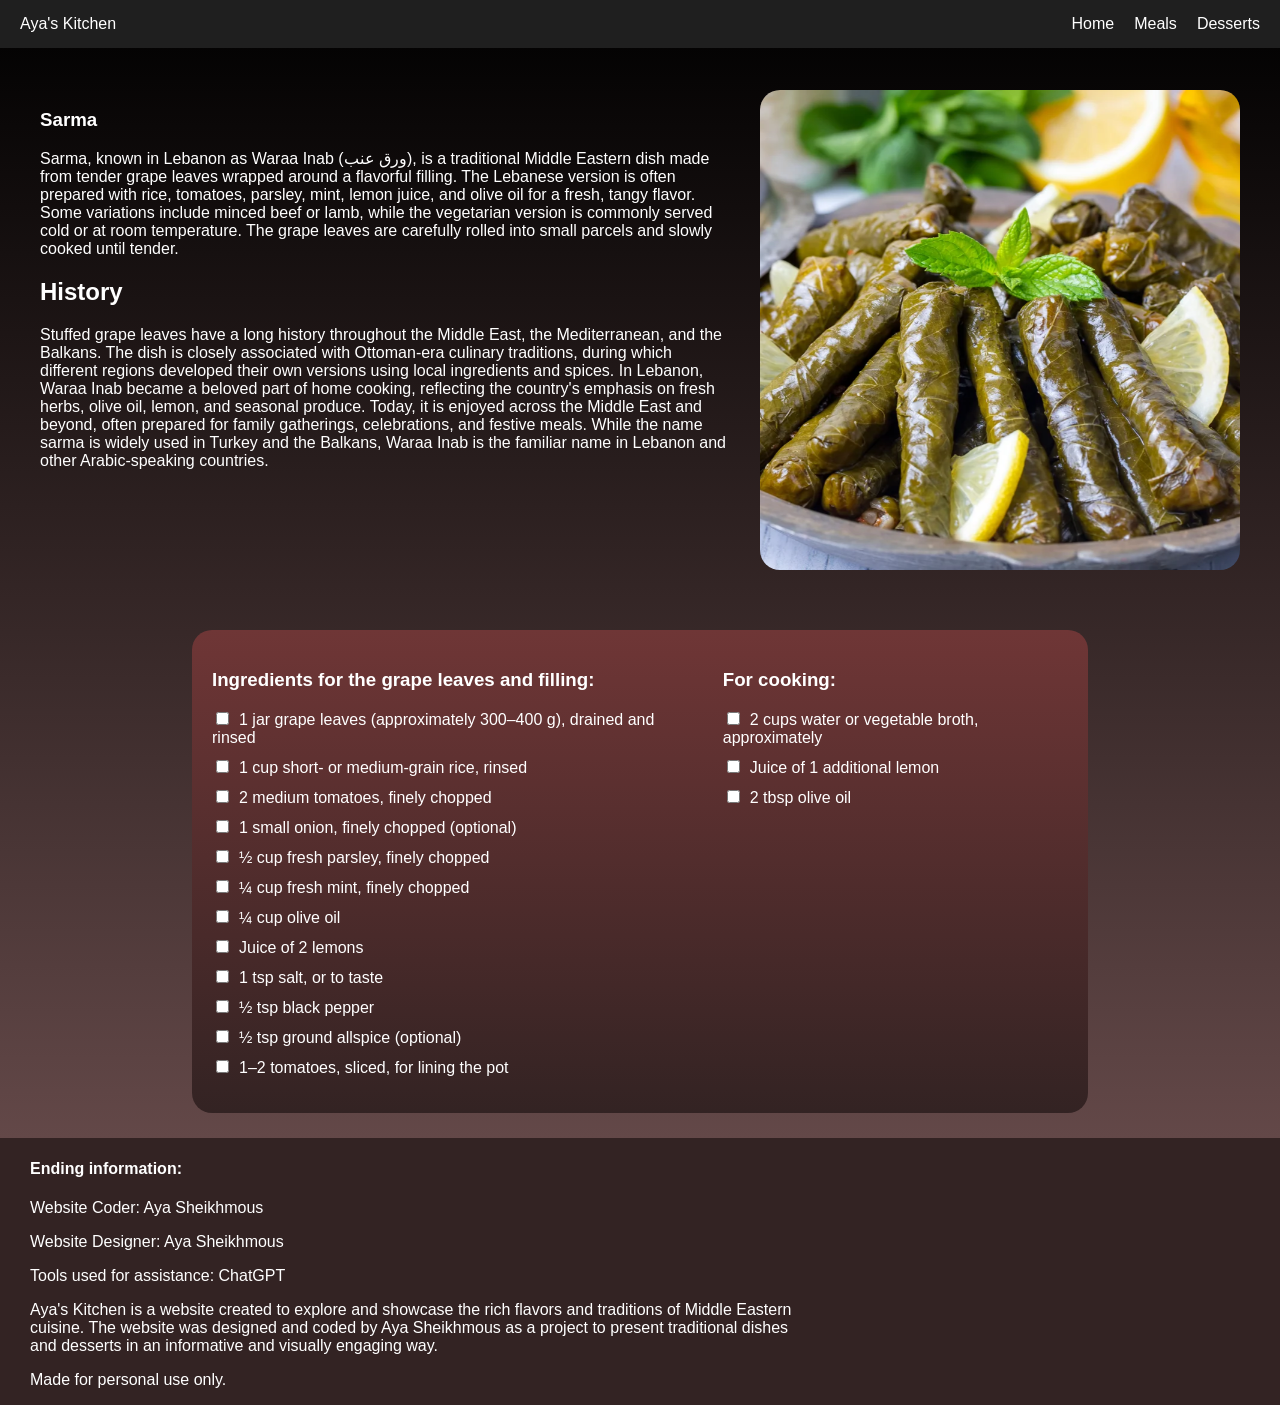
<file: inlämningsupgift/html/sarma.html>
<!DOCTYPE html>
<html lang="en">
<head>
    <meta charset="UTF-8">
    <link rel="stylesheet" href="../css/style.css">
    <link rel="stylesheet" href="../css/style-checklist.css">
    <meta name="viewport" content="width=device-width, initial-scale=1.0">
    <title>Sarma</title>
</head>
<body>
<main>
    <article class="description2">
        <section class="food-description">
            <h1>Sarma</h1>
            <p>Sarma, known in Lebanon as Waraa Inab (ورق عنب), is a traditional Middle Eastern dish made from tender grape leaves wrapped around a flavorful filling. The Lebanese version is often prepared with rice, tomatoes, parsley, mint, lemon juice, and olive oil for a fresh, tangy flavor. Some variations include minced beef or lamb, while the vegetarian version is commonly served cold or at room temperature. The grape leaves are carefully rolled into small parcels and slowly cooked until tender.</p>     
            <h2>History</h2>
            <p>Stuffed grape leaves have a long history throughout the Middle East, the Mediterranean, and the Balkans. The dish is closely associated with Ottoman-era culinary traditions, during which different regions developed their own versions using local ingredients and spices. In Lebanon, Waraa Inab became a beloved part of home cooking, reflecting the country's emphasis on fresh herbs, olive oil, lemon, and seasonal produce. Today, it is enjoyed across the Middle East and beyond, often prepared for family gatherings, celebrations, and festive meals. While the name sarma is widely used in Turkey and the Balkans, Waraa Inab is the familiar name in Lebanon and other Arabic-speaking countries.</p>
        </section>
        <img src="../images/sarma.png" alt="Picture of Sarma">
    </article>

    <article>
        <section class="checklist">
        <div>
            <h3>Ingredients for the grape leaves and filling:</h3>
            <ul class="ingrediants">
                <li><input type="checkbox"><span>1 jar grape leaves (approximately 300–400 g), drained and rinsed</span></li>
                <li><input type="checkbox"><span>1 cup short- or medium-grain rice, rinsed</span></li>
                <li><input type="checkbox"><span>2 medium tomatoes, finely chopped</span></li>
                <li><input type="checkbox"><span>1 small onion, finely chopped (optional)</span></li>
                <li><input type="checkbox"><span>½ cup fresh parsley, finely chopped</span></li>
                <li><input type="checkbox"><span>¼ cup fresh mint, finely chopped</span></li>
                <li><input type="checkbox"><span>¼ cup olive oil</span></li>
                <li><input type="checkbox"><span>Juice of 2 lemons</span></li>
                <li><input type="checkbox"><span>1 tsp salt, or to taste</span></li>
                <li><input type="checkbox"><span>½ tsp black pepper</span></li>
                <li><input type="checkbox"><span>½ tsp ground allspice (optional)</span></li>
                <li><input type="checkbox"><span>1–2 tomatoes, sliced, for lining the pot</span></li>
            </ul>
        </div>
        <div>
            <h3>For cooking:</h3>
            <ul class="ingrediants">
                <li><input type="checkbox"><span>2 cups water or vegetable broth, approximately</span></li>
                <li><input type="checkbox"><span>Juice of 1 additional lemon</span></li>
                <li><input type="checkbox"><span>2 tbsp olive oil</span></li>
            </ul>
        </div>
        </section>
    </article>
</main>
<script src="../js/script.js"></script>
<script src="../js/script-checklist.js"></script>
</body>
</html>
</file>
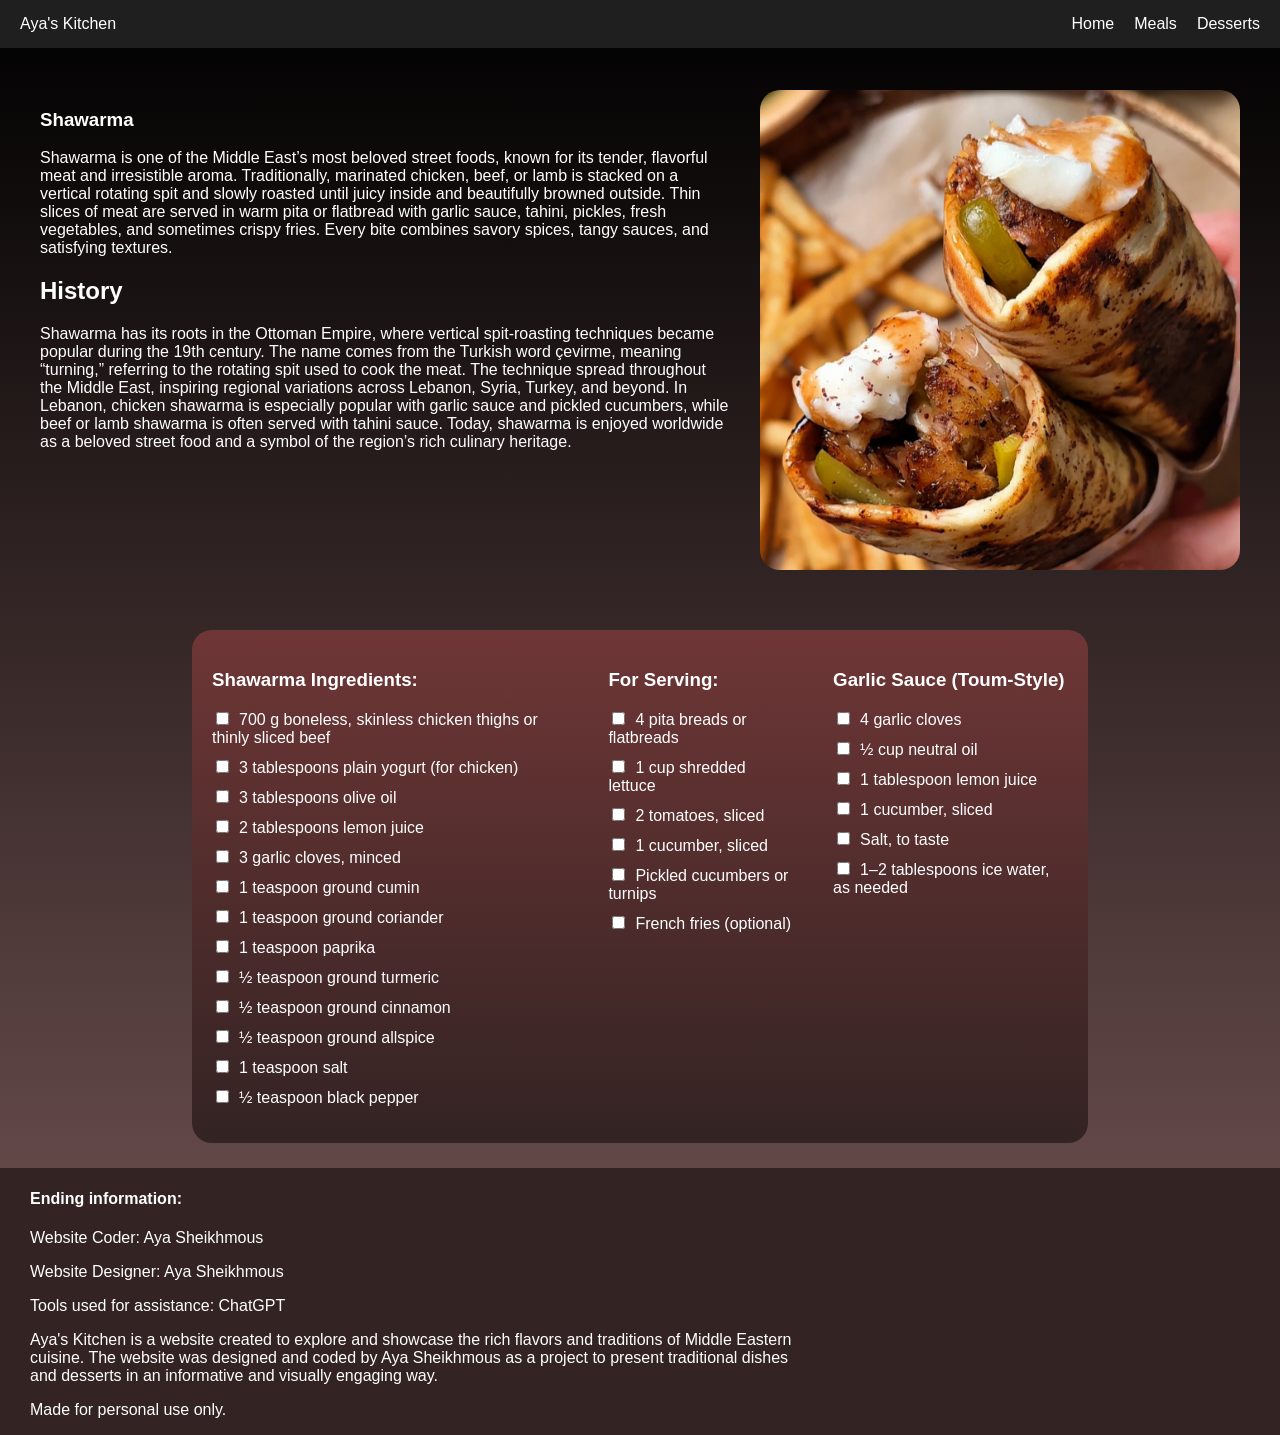
<file: inlämningsupgift/html/shawarma.html>
<!DOCTYPE html>
<html lang="en">
<head>
    <meta charset="UTF-8">
    <link rel="stylesheet" href="../css/style.css">
    <link rel="stylesheet" href="../css/style-checklist.css">
    <meta name="viewport" content="width=device-width, initial-scale=1.0">
    <title>Shawarma</title>
</head>
<body>
<main>
    <article class="description2">
        <section class="food-description">
            <h1>Shawarma</h1>
            <p>Shawarma is one of the Middle East’s most beloved street foods, known for its tender, flavorful meat and irresistible aroma. Traditionally, marinated chicken, beef, or lamb is stacked on a vertical rotating spit and slowly roasted until juicy inside and beautifully browned outside. Thin slices of meat are served in warm pita or flatbread with garlic sauce, tahini, pickles, fresh vegetables, and sometimes crispy fries. Every bite combines savory spices, tangy sauces, and satisfying textures.</p>     
            <h2>History</h2>
            <p>Shawarma has its roots in the Ottoman Empire, where vertical spit-roasting techniques became popular during the 19th century. The name comes from the Turkish word çevirme, meaning “turning,” referring to the rotating spit used to cook the meat. The technique spread throughout the Middle East, inspiring regional variations across Lebanon, Syria, Turkey, and beyond. In Lebanon, chicken shawarma is especially popular with garlic sauce and pickled cucumbers, while beef or lamb shawarma is often served with tahini sauce. Today, shawarma is enjoyed worldwide as a beloved street food and a symbol of the region’s rich culinary heritage.</p>
        </section>
        <img src="../images/shawarma.png" alt="Picture of Shawarma">
    </article>

    <article>
        <section class="checklist">
        <div>
            <h3>Shawarma Ingredients:</h3>
            <ul class="ingrediants">
                <li><input type="checkbox"><span>700 g boneless, skinless chicken thighs or thinly sliced beef</span></li>
                <li><input type="checkbox"><span>3 tablespoons plain yogurt (for chicken)</span></li>
                <li><input type="checkbox"><span>3 tablespoons olive oil</span></li>
                <li><input type="checkbox"><span>2 tablespoons lemon juice</span></li>
                <li><input type="checkbox"><span>3 garlic cloves, minced</span></li>
                <li><input type="checkbox"><span>1 teaspoon ground cumin</span></li>
                <li><input type="checkbox"><span>1 teaspoon ground coriander</span></li>
                <li><input type="checkbox"><span>1 teaspoon paprika</span></li>
                <li><input type="checkbox"><span>½ teaspoon ground turmeric</span></li>
                <li><input type="checkbox"><span>½ teaspoon ground cinnamon</span></li>
                <li><input type="checkbox"><span>½ teaspoon ground allspice</span></li>
                <li><input type="checkbox"><span>1 teaspoon salt</span></li>
                <li><input type="checkbox"><span>½ teaspoon black pepper</span></li>
            </ul>
        </div>
        <div>
            <h3>For Serving:</h3>
            <ul class="ingrediants">
                <li><input type="checkbox"><span>4 pita breads or flatbreads</span></li>
                <li><input type="checkbox"><span>1 cup shredded lettuce</span></li>
                <li><input type="checkbox"><span>2 tomatoes, sliced</span></li>
                <li><input type="checkbox"><span>1 cucumber, sliced</span></li>
                <li><input type="checkbox"><span>Pickled cucumbers or turnips</span></li>
                <li><input type="checkbox"><span>French fries (optional)</span></li>
            </ul>
        </div>
        <div>
            <h3>Garlic Sauce (Toum-Style)</h3>
            <ul class="ingrediants">
                <li><input type="checkbox"><span>4 garlic cloves</span></li>
                <li><input type="checkbox"><span>½ cup neutral oil</span></li>
                <li><input type="checkbox"><span>1 tablespoon lemon juice</span></li>
                <li><input type="checkbox"><span>1 cucumber, sliced</span></li>
                <li><input type="checkbox"><span>Salt, to taste</span></li>
                <li><input type="checkbox"><span>1–2 tablespoons ice water, as needed</span></li>
            </ul>
        </div>
        </section>
    </article>
</main>
<script src="../js/script.js"></script>
<script src="../js/script-checklist.js"></script>
</body>
</html>
</file>
<file: inlämningsupgift/css/style.css>
html {
    scroll-behavior: smooth;
}

body {
    min-height: 100vh;
    margin: 0;
    display: flex;
    flex-direction: column;
    font-family: 'Lucida Sans', 'Lucida Sans Regular', 'Lucida Grande', 'Lucida Sans Unicode', Geneva, Verdana, sans-serif;
}

header {
    background-color: #1f1f1f;
    width: 100%;
    display: flex;
    align-items: center;
    justify-content: space-between;
    padding: 15px 20px;
    box-sizing: border-box;
    position: fixed;

}

.logo {
    color: white;
    text-decoration: none;
}

.nav-menu {
    display: flex;
    gap: 20px;
    color: white;
}

.nav-menu a {
    text-decoration: none;
    color: white;
    font-family: 'Gill Sans', 'Gill Sans MT', Calibri, 'Trebuchet MS', sans-serif;
}

main {
    flex: 1;
    display: flex;
    flex-direction: column;
    background: linear-gradient(to bottom, #000000, rgb(99, 72, 72));
    padding-top: 50px;
}

#banner {
    display: block;
    width: 100%;
    height: 300px;
    object-fit: cover;
    margin: 0 auto;
}

.description {
    color: white;
    margin-left: 30px;
    width: 65%;
}

@media (max-width: 600px) {
    .description {
        width: 85%;
    }
}

.description2 {
    display: flex;
    align-items: stretch;
    gap: 30px;
    margin: 40px;
}


.food-description {
    flex: 1;
    color: white;
}

.food-description h2{
    margin-left: 0;
}

.description2 img {
    width: 40%;
    max-width: 500px;
    object-fit: cover;
    border-radius: 20px;
}

@media (max-width: 600px) {
    .description2 {
        flex-direction: column;
        margin: 20px;
    }

    .description2 img {
        width: 100%;
        height: auto;
    }
}

section {
    scroll-margin-top: 85px;
}

h2 {
    color: white;
    margin-left: 70px;
}

.foods {
    display: flex;
    flex-wrap: wrap;
    gap: 30px;
    margin: 30px;
    justify-content: center;
}

.item {
    flex: 0 0 250px;
    text-align: center;
}

.box {
    width: 250px;
    height: 250px;
    background-color: #5a443200;
    border-radius: 20px;
    border: 4px solid transparent;
    cursor: pointer;
    transition: 0.2s;
}

.box:hover {
    border: 4px solid rgba(255, 255, 255, 0.568);
}
.item p {
    color: white;
    margin-top: 10px;
}

footer {
    width: 100%;
    background-color: rgb(51, 35, 35);
    color: white;
}

footer p {
    margin-left: 30px;
    width: 60%;
}

h4 {
    margin-left: 30px;
}
</file>
<file: inlämningsupgift/css/style-checklist.css>
.checklist{
    display: flex;
    align-items: flex-start;
    gap: 40px;
    background: linear-gradient(to bottom, #6f3636, rgb(51, 35, 35));
    padding: 20px;
    justify-content: center;
    margin: 20px auto 25px;
    width: 70%;
    box-sizing: border-box;
    border-radius: 20px;
}

h3 {
color: white;
}

@media (max-width: 600px) {
    .checklist {
        flex-direction: column;
        width: 90%;
        margin: 20px auto;
        padding: 20px;
        box-sizing: border-box;
    }
}

.ingrediants {
    list-style: none;
    padding: 0;
}
.ingrediants li {
    margin: 10px 0;
    color: white;
}

.ingrediants input {
    margin-right: 10px;
    cursor: pointer;
}

.ingrediants input:checked + span {
    text-decoration: line-through;
}
</file>
